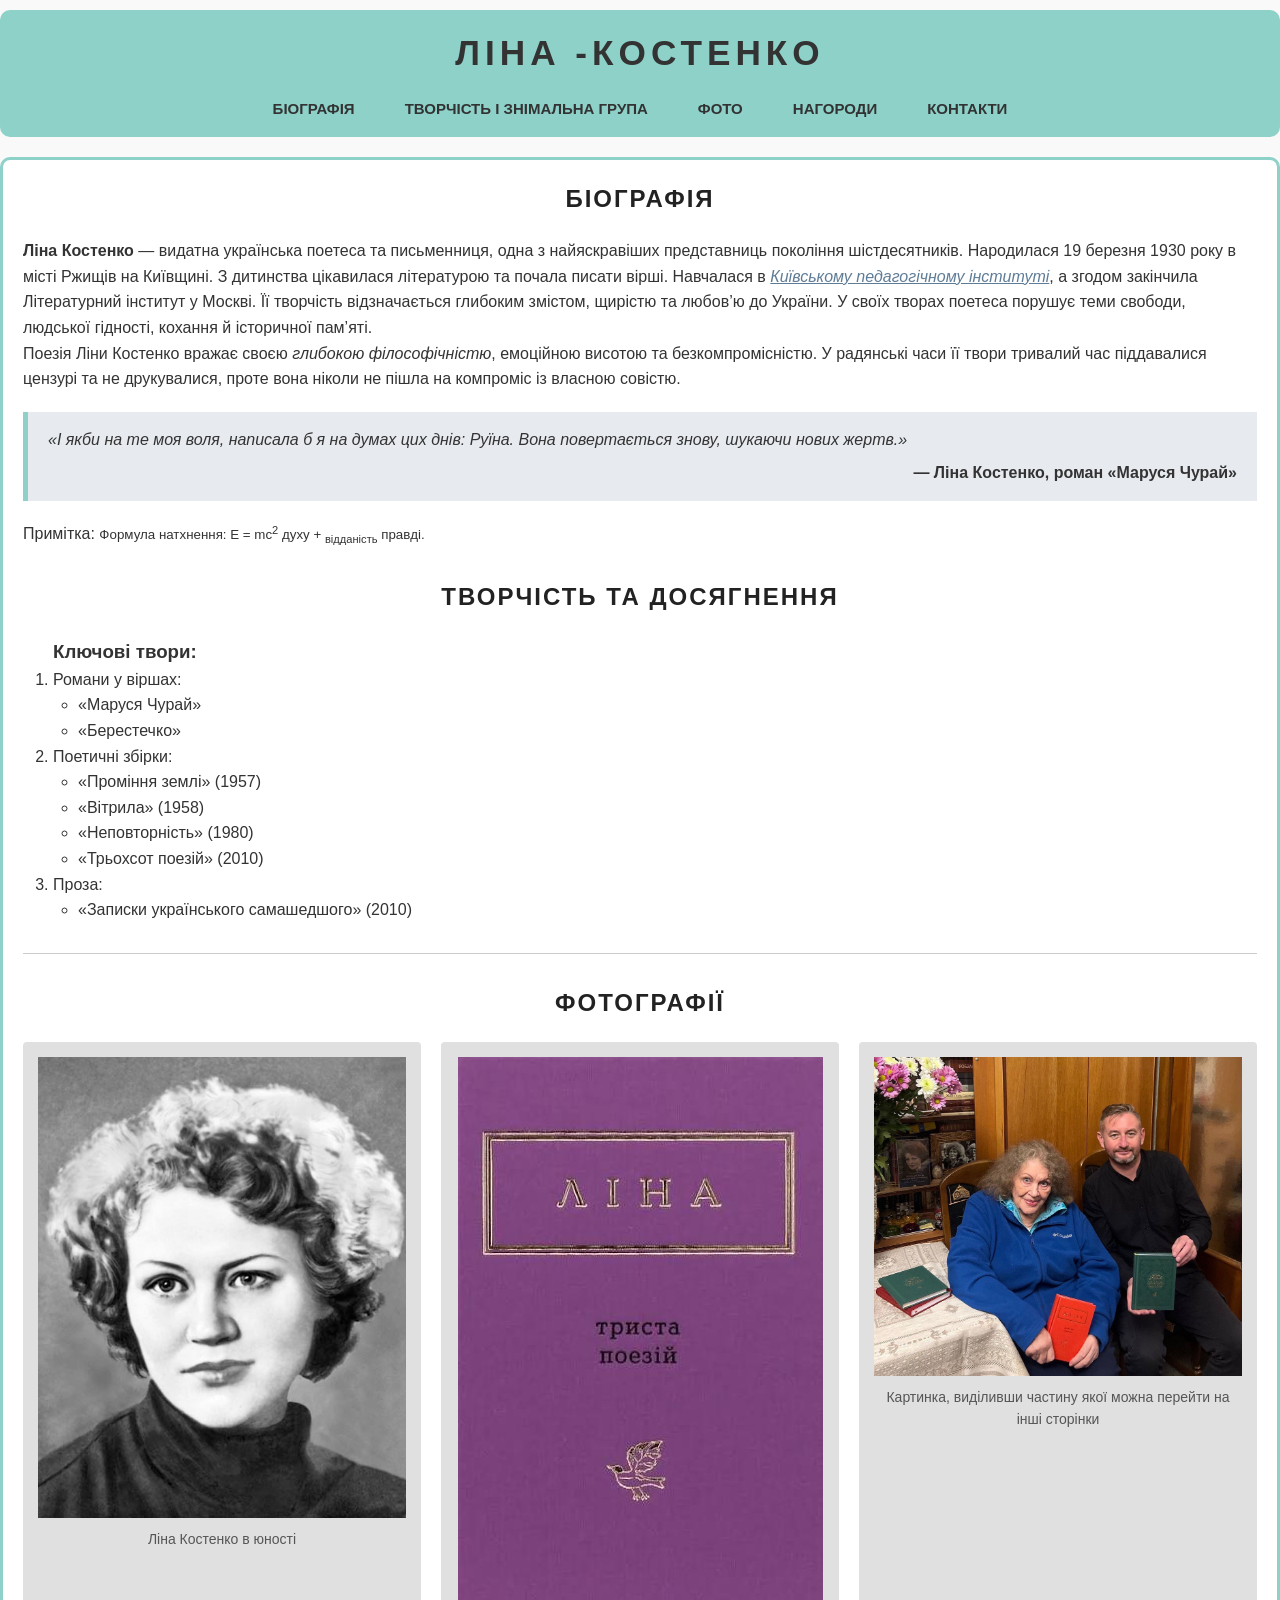
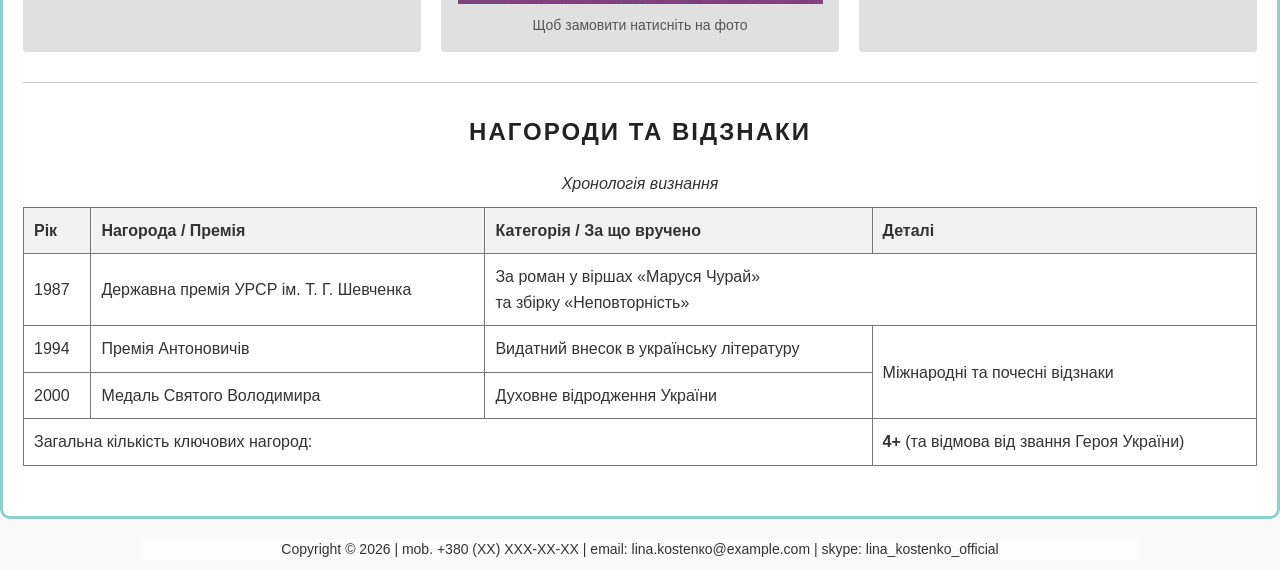
<file: index.html>
<!DOCTYPE html>
<html lang="uk">
<head>
    <meta charset="UTF-8">
    <meta name="viewport" content="width=device-width, initial-scale=1.0">
    <title>Ліна Костенко</title>
    <link rel="stylesheet" href="css/styles.css">
</head>

<body>
    <header class="header-main">
        <h1>ЛІНА  -КОСТЕНКО</h1>
        <nav>
            <ul class="nav-menu">
                <li><a href="#biography">БІОГРАФІЯ</a></li>
                <li><a href="#creativity">ТВОРЧІСТЬ І ЗНІМАЛЬНА ГРУПА</a></li>
                <li><a href="#gallery">ФОТО</a></li>
                <li><a href="#awards">НАГОРОДИ</a></li>
                <li><a href="contact.html">КОНТАКТИ</a></li>
            </ul>
        </nav>
    </header>

    <main class="container">

        <!-- Секція "СЮЖЕТ / БІОГРАФІЯ" -->
        <section id="biography" class="section-box">
            <h2>БІОГРАФІЯ</h2>
            <p>

             <strong>Ліна Костенко</strong> — видатна українська поетеса та письменниця, одна з найяскравіших представниць покоління шістдесятників. Народилася 19 березня 1930 року в місті Ржищів на Київщині.
               З дитинства цікавилася літературою та почала писати вірші. Навчалася в <a href="https://uk.wikipedia.org/wiki/%D0%A3%D0%BA%D1%80%D0%B0%D1%97%D0%BD%D1%81%D1%8C%D0%BA%D0%B8%D0%B9_%D0%B4%D0%B5%D1%80%D0%B6%D0%B0%D0%B2%D0%BD%D0%B8%D0%B9_%D1%83%D0%BD%D1%96%D0%B2%D0%B5%D1%80%D1%81%D0%B8%D1%82%D0%B5%D1%82_%D1%96%D0%BC%D0%B5%D0%BD%D1%96_%D0%9C%D0%B8%D1%85%D0%B0%D0%B9%D0%BB%D0%B0_%D0%94%D1%80%D0%B0%D0%B3%D0%BE%D0%BC%D0%B0%D0%BD%D0%BE%D0%B2%D0%B0" target="_blank" rel="noopener"><em>Київському педагогічному інституті</em></a>, а згодом закінчила Літературний інститут у Москві.
               Її творчість відзначається глибоким змістом, щирістю та любов’ю до України. У своїх творах поетеса порушує теми свободи, людської гідності, кохання й історичної пам’яті.

            <p>
                Поезія Ліни Костенко вражає своєю <em>глибокою філософічністю</em>, емоційною висотою та безкомпромісністю. 
                У радянські часи її твори тривалий час піддавалися цензурі та не друкувалися, проте вона ніколи 
                не пішла на компроміс із власною совістю.
            </p>

            <blockquote cite="https://uk.wikipedia.org/wiki/Костенко_Ліна_Василівна">
                <p>«І якби на те моя воля, написала б я на думах цих днів: Руїна. Вона повертається знову, шукаючи нових жертв.»</p>
                <cite>— Ліна Костенко, роман «Маруся Чурай»</cite>
            </blockquote>

            <p>Примітка: <small>Формула натхнення: Е = mc<sup>2</sup> духу + <sub>відданість</sub> правді.</small></p>
        </section>






        <!-- Секція "пТВОРЧІСТЬ" -->
        <section id="creativity" class="section-box">
            <h2>ТВОРЧІСТЬ ТА ДОСЯГНЕННЯ</h2>
            <div class="list-wrapper">
                <h3>Ключові твори:</h3>
                <ol>
                    <li>Романи у віршах:
                        <ul>
                            <li>«Маруся Чурай»</li>
                            <li>«Берестечко»</li>
                        </ul>
                    </li>
                    <li>Поетичні збірки:
                        <ul>
                            <li>«Проміння землі» (1957)</li>
                            <li>«Вітрила» (1958)</li>
                            <li>«Неповторність» (1980)</li>
                            <li>«Трьохсот поезій» (2010)</li>
                        </ul>
                    </li>
                    <li>Проза:
                        <ul>
                            <li>«Записки українського самашедшого» (2010)</li>
                        </ul>
                    </li>
                </ol>
            </div>
        </section>

        <hr>

        <!-- Секція "ФОТО" -->
        <section id="gallery" class="section-box">
            <h2>ФОТОГРАФІЇ</h2>
            <div class="gallery-grid">
                <!-- 1. Звичайна картинка -->
                <figure class="gallery-item">
                    <img src="images/Kostenko Lina Vasilivna.jpg" alt="Портрет Ліни Костенко">
                    <figcaption>Ліна Костенко в юності</figcaption>
                </figure>

                <!-- 2. Картинка-посилання -->
                <figure class="gallery-item">
                    <a href="contact.html">
                        <img src="images/imageBook.jfif" alt="Посилання на контакти">
                    </a>
                    <figcaption>Щоб замовити натисніть на фото</figcaption>
                </figure>

                <!-- 3. Картинка з карти посилань (Image Map) -->
              <figure class="gallery-item">
                    <img src="images/757700_4.jpg" alt="Карта посилань" usemap="#photo-map">
                    <map name="photo-map">
                        <area shape="rect" coords="0,0,125,180" href="#biography" alt="До Біографії">
                        <area shape="rect" coords="126,0,250,180" href="https://uk.wikipedia.org/wiki/%D0%96%D0%B0%D0%B4%D0%B0%D0%BD_%D0%A1%D0%B5%D1%80%D0%B3%D1%96%D0%B9_%D0%92%D1%96%D0%BA%D1%82%D0%BE%D1%80%D0%BE%D0%B2%D0%B8%D1%87" alt="До Контактів">
                    </map>
                    <figcaption>Картинка, виділивши частину якої можна перейти на інші сторінки</figcaption>
                </figure>
            </div>
        </section>
            </div>
        </section>

        <hr>

        <!-- Секція "НАГОРОДИ" (Таблиця) -->
        <section id="awards" class="section-box">
            <h2>НАГОРОДИ ТА ВІДЗНАКИ</h2>
            <table class="custom-table">
                <caption>Хронологія визнання</caption>
                <thead>
                    <tr>
                        <th>Рік</th>
                        <th>Нагорода / Премія</th>
                        <th>Категорія / За що вручено</th>
                        <th>Деталі</th>
                    </tr>
                </thead>
                <tbody>
                    <tr>
                        <td>1987</td>
                        <td>Державна премія УРСР ім. Т. Г. Шевченка</td>
                        <td colspan="2">За роман у віршах «Маруся Чурай» <br>та збірку «Неповторність»</td>
                    </tr>
                    <tr>
                        <td>1994</td>
                        <td>Премія Антоновичів</td>
                        <td>Видатний внесок в українську літературу</td>
                        <td rowspan="2">Міжнародні та почесні відзнаки</td>
                    </tr>
                    <tr>
                        <td>2000</td>
                        <td>Медаль Святого Володимира</td>
                        <td>Духовне відродження України</td>
                    </tr>
                </tbody>
                <tfoot>
                    <tr>
                        <td colspan="3">Загальна кількість ключових нагород:</td>
                        <td><strong>4+</strong> (та відмова від звання Героя України)</td>
                    </tr>
                </tfoot>
            </table>
        </section>

    </main>

    <!-- Підвал -->
    <footer class="footer-main">
        <p>Copyright &copy; 2026 | mob. +380 (XX) XXX-XX-XX | email: lina.kostenко@example.com | skype: lina_kostenko_official</p>
    </footer>

</body>
</html>
</file>
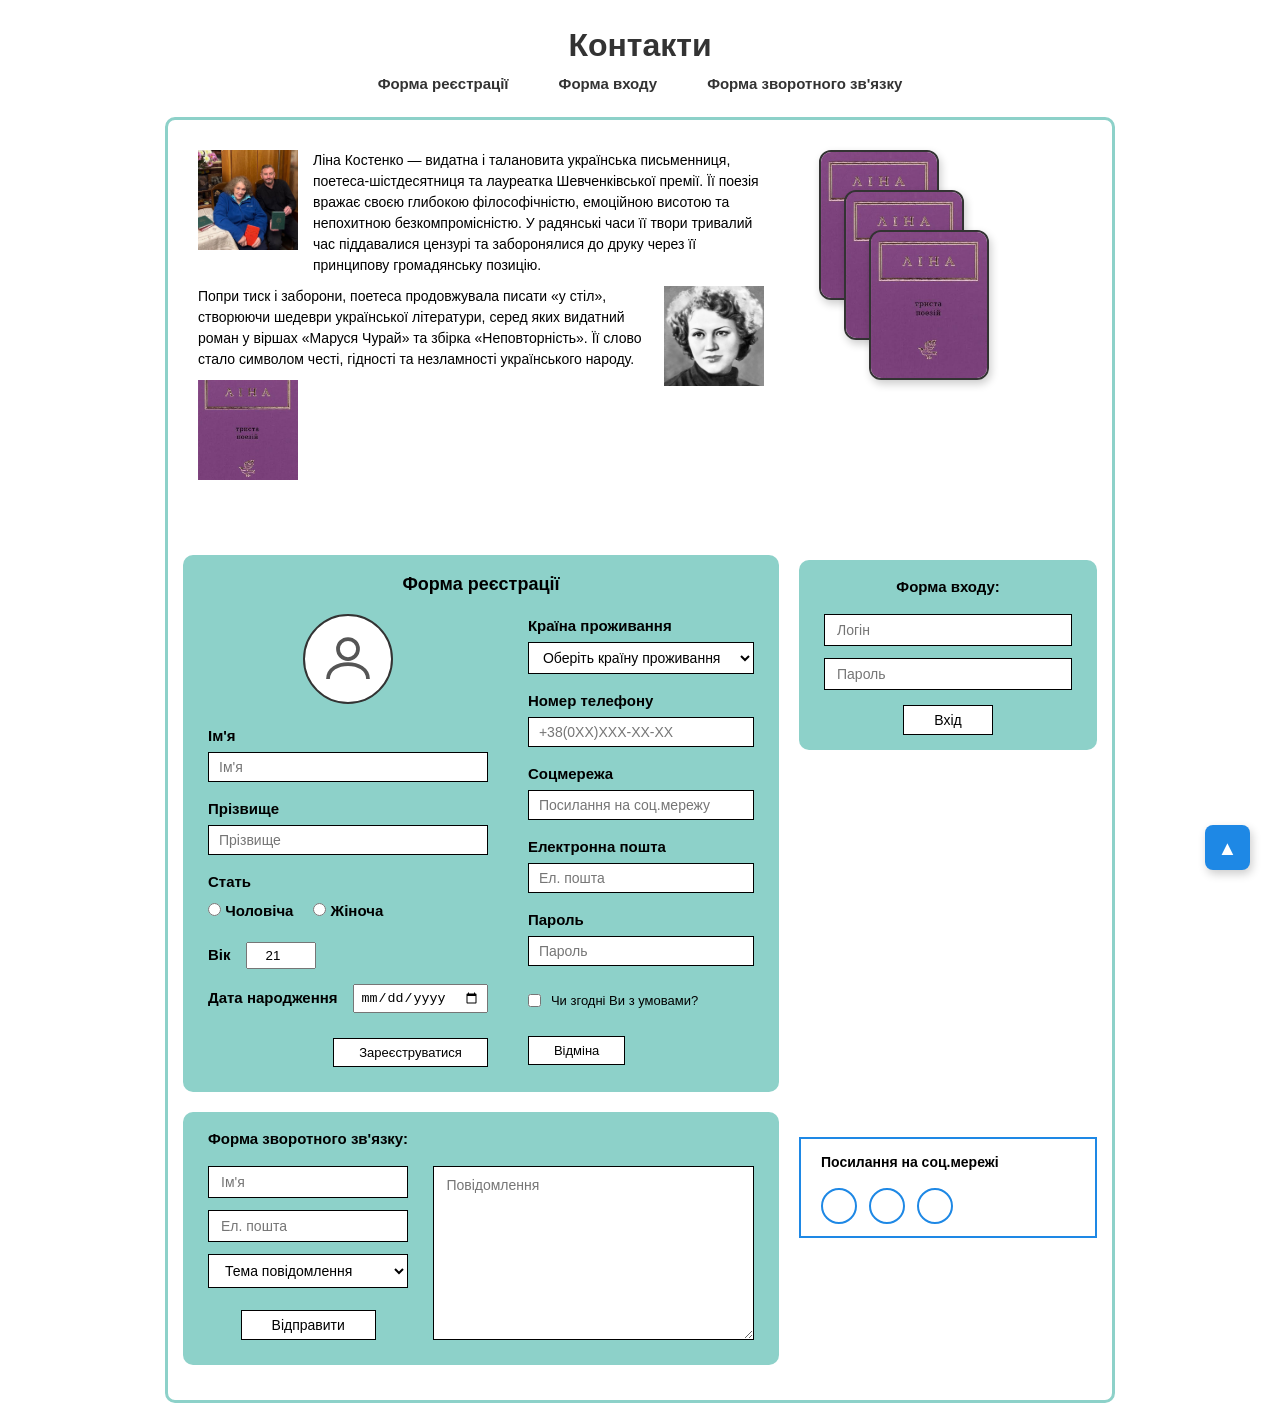
<file: contact.html>
<!DOCTYPE html>
<html lang="uk">
<head>
    <meta charset="UTF-8">
    <meta name="viewport" content="width=device-width, initial-scale=1.0">
    <title>Контакти</title>
    <link rel="stylesheet" href="css/styles.css">
</head>
<body class="contact-body">

    <!-- Заголовок лабораторної -->
    <header class="header" id="headerr">
        <h1>Контакти</h1>
         <nav>
            <ul class="nav-menu">
                <li><a href="#registerForm">Форма реєстрації</a></li>
                <li><a href="#login">Форма входу</a></li>
                <li><a href="#conection">Форма зворотного зв'язку</a></li>
            </ul>
        </nav>
    </header>

    <div class="contact-container">

        <!-- Верхній блок з позиціонуванням та float -->
        <div class="top-grid">
            <div class="info-block">
              <img src="images/757700_4.jpg" alt="Ліна Костенко та Сергій Жадан" class="float-img-left">
              <p>
                 Ліна Костенко — видатна і талановита українська письменниця, поетеса-шістдесятниця та лауреатка Шевченківської премії. 
                 Її поезія вражає своєю глибокою філософічністю, емоційною висотою та непохитною безкомпромісністю. 
                 У радянські часи її твори тривалий час піддавалися цензурі та заборонялися до друку через її принципову громадянську позицію.
              </p>

              <img src="images/Kostenko Lina Vasilivna.jpg" alt="Портрет Ліни Костенко" class="float-img-right">
              <p>
                  Попри тиск і заборони, поетеса продовжувала писати «у стіл», створюючи шедеври української літератури, 
                  серед яких видатний роман у віршах «Маруся Чурай» та збірка «Неповторність». 
                  Її слово стало символом честі, гідності та незламності українського народу.
              </p>


              <img src="images/imageBook.jfif" alt="Творчість Ліни Костенко" class="no-float-img">


            </div>

            <!-- Блок із картками (stacked relative/absolute) -->
                       <div class="cards-block">
                  <!-- шар 1 -->
                   <div class="stacked-card card-red">
                   <img src="images/imageBook.jfif" alt="Фото 1">
                  </div>

                          <!-- шар 2 -->
                <div class="stacked-card card-blue">
             <img src="images/imageBook.jfif" alt="Фото 2">
             </div>

                   <!--шар 3 -->
             <div class="stacked-card card-orange">
            <img src="images/imageBook.jfif" alt="Фото 3">
         </div>
       </div>

  
              


        <!-- Головна Форма Реєстрації-->
        <form class="main-form" id="registerForm" action="#" method="POST">
            <h2>Форма реєстрації</h2>
            <div class="form-content">
        <!-- ЛІВА КОЛОНКА -->
        <div class="form-col">
            <!-- Аватарка (іконка користувача) -->
            <div class="avatar-circle">
                <svg width="60" height="60" viewBox="0 0 24 24" fill="none" stroke="#555" stroke-width="1.5">
                    <circle cx="12" cy="8" r="4"></circle>
                    <path d="M4 20c0-4 4-6 8-6s8 2 8 6"></path>
                </svg>
            </div>

            <!-- Поле: Ім'я -->
            <div class="form-group">
                <label for="fname">Ім'я</label>
                <input type="text" id="fname" name="fname" placeholder="Ім'я" required minlength="2">
            </div>

            <!-- Поле: Прізвище -->
            <div class="form-group">
                <label for="lname">Прізвище</label>
                <input type="text" id="lname" name="lname" placeholder="Прізвище" required>
            </div>

            <!-- Поле: Стать -->
            <div class="form-group">
                <label>Стать</label>
                <div class="radio-group">
                    <label class="radio-label">
                        <input type="radio" name="gender" value="male" required> Чоловіча
                    </label>
                    <label class="radio-label">
                        <input type="radio" name="gender" value="female"> Жіноча
                    </label>
                </div>
            </div>

            <!-- Поле: Вік -->
            <div class="form-group inline-group">
                <label for="age">Вік</label>
                <input type="number" id="age" name="age" value="21" min="12" max="100">
            </div>

            <!-- Поле: Дата народження -->
            <div class="form-group inline-group">
                <label for="bday">Дата народження</label>
                <input type="date" id="bday" name="bday">
            </div>

            <!-- Кнопка надсилання в лівій колонці -->
            <div class="form-btn-wrapper btn-left">
                <button type="submit" class="form-btn">Зареєструватися</button>
            </div>
        </div>

        <!-- ПРАВА КОЛОНКА -->
        <div class="form-col">
            <!-- Поле: Країна проживання -->
            <div class="form-group">
                <label for="country">Країна проживання</label>
                <select id="country" name="country">
                    <option value="">Оберіть країну проживання</option>
                    <option value="ua">Україна</option>
                    <option value="pl">Польща</option>
                    <option value="de">Німеччина</option>
                </select>
            </div>

            <!-- Поле: Номер телефону -->
            <div class="form-group">
                <label for="phone">Номер телефону</label>
                <input type="tel" id="phone" name="phone" placeholder="+38(0XX)XXX-XX-XX">
            </div>

            <!-- Поле: Соцмережа -->
            <div class="form-group">
                <label for="social"> Соцмережа</label>
                <input type="url" id="social" name="social" placeholder="Посилання на соц.мережу">
            </div>

            <!-- Поле: Електронна пошта -->
            <div class="form-group">
                <label for="email">Електронна пошта</label>
                <input type="email" id="email" name="email" placeholder="Ел. пошта" required>
            </div>

            <!-- Поле: Пароль -->
            <div class="form-group">
                <label for="password">Пароль</label>
                <input type="password" id="password" name="password" placeholder="Пароль" required minlength="6">
            </div>

            <!-- Поле: Згода з умовами -->
            <div class="form-group checkbox-group">
                <input type="checkbox" id="terms" name="terms" required>
                <label for="terms">Чи згодні Ви з умовами?</label>
            </div>

            <!-- Кнопка скидання в правій колонці -->
            <div class="form-btn-wrapper btn-right">
                <button type="reset" class="form-btn">Відміна</button>
            </div>
        </div>
    </div>
</form>





       
<!-- 1. ФОРМА ВХОДУ (у контейнері для центрування) -->
<div class="login-form-container">
    <form class="login-form" id="login" action="#" method="POST">
        <h3>Форма входу:</h3>
        
        <div class="form-group">
            <input type="text" name="login" placeholder="Логін" required>
        </div>
        
        <div class="form-group">
            <input type="password" name="login_pass" placeholder="Пароль" required>
        </div>
        
        <div class="btn-center">
            <button type="submit" class="form-btn">Вхід</button>
        </div>
    </form>
</div>

<!-- 2. ФОРМА ЗВОРОТНОГО ЗВ'ЯЗКУ (на всю ширину) -->
<form class="feedback-form" id=conection action="#" method="POST">
    <h3>Форма зворотного зв'язку:</h3>
    
    <div class="feedback-grid">
        <!-- Ліва колонка -->
        <div class="feedback-left">
            <div class="form-group">
                <input type="text" name="fb_name" placeholder="Ім'я" required>
            </div>
            
            <div class="form-group">
                <input type="email" name="fb_email" placeholder="Ел. пошта" required>
            </div>
            
            <div class="form-group">
                <select name="fb_subject">
                    <option value="">Тема повідомлення</option>
                    <option value="question">Запитання</option>
                    <option value="cooperation">Співпраця</option>
                </select>
            </div>
            
            <div class="btn-left-align">
                <button type="submit" class="form-btn">Відправити</button>
            </div>
        </div>
        
        <!-- Права колонка -->
        <div class="feedback-right">
            <textarea name="fb_message" placeholder="Повідомлення" rows="6"></textarea>
        </div>
    </div>
</form>

       
        <div class="social-bar">
            <span>Посилання на соц.мережі</span>
            <div class="social-icons">
                <a href="https://www.instagram.com/lina_kostenko__ua/" class="circle-icon"></a>
                <a href="https://uk.wikipedia.org/wiki/%D0%9A%D0%BE%D1%81%D1%82%D0%B5%D0%BD%D0%BA%D0%BE_%D0%9B%D1%96%D0%BD%D0%B0_%D0%92%D0%B0%D1%81%D0%B8%D0%BB%D1%96%D0%B2%D0%BD%D0%B0" class="circle-icon"></a>
                <a href="https://esu.com.ua/article-3960" class="circle-icon"></a>
            </div>
        </div> 

    </div>

    <a href="#headerr" class="scroll-top-btn" title="Нагору">▲</a>




</body>
</html>
</file>
<file: css/styles.css>
/* ==========================================
   1. СКИДАННЯ ТА БАЗОВІ СТИЛІ (Box Model)
   ========================================== */
* {
    box-sizing: border-box;
    margin: 0;  
    padding: 0;
}

body {
    font-family: 'Segoe UI', Tahoma, Geneva, Verdana, sans-serif;
    line-height: 1.6;
    color: #333;
    background-color: #f9f9f9;
}

.container {
    max-width: 1300px;
    margin: 20px auto;
    padding: 20px;
    background-color: #fff;
    border: 3px solid #8dd1c9;
    border-radius: 10px;
}

/* ==========================================
   2. ШАПКА ТА НАВІГАЦІЯ (index.html)
   ========================================== */
.header-main {
    border-radius: 10px;
    padding: 15px;
    text-align: center;
    background-color: #8dd1c9;
    margin: 10px auto;
    max-width: 1300px;
}

.header-main h1 {
    font-size: clamp(1.4rem, 4vw, 2.2rem);
    letter-spacing: clamp(2px, 0.5vw, 5px);
    margin-bottom: 15px;
}

.nav-menu {
    list-style: none;
    display: flex;
    align-items: center;
    justify-content: center;
    gap: 30px;
    flex-wrap: wrap;
}

.nav-menu li {       
    display: inline; 
}

.nav-menu a {
    text-decoration: none;
    color: #333;
    font-weight: bold;
    font-size: 15px;
    padding: 5px 10px;
    transition: color 0.3s ease;
}

.nav-menu a:hover {
    color: #00253a;
    text-decoration: underline;
}

/* ==========================================
   3. СЕКЦІЇ ТА ТИПОГРАФІКА
   ========================================== */
.section-box {
    margin-bottom: 30px;
}

.section-box h2 {
    text-align: center;
    letter-spacing: 2px;
    margin-bottom: 20px;
    color: #222;
    text-transform: uppercase;
}

p a {
    color: #5f7c96;          /* Синій колір посилання */
    text-decoration: underline; /* Підкреслення */
    transition: color 0.2s ease;
}

p a:hover {
    color: #07355d;          /* Зміна кольору на зелений при наведенні */
}

blockquote {
    margin: 20px 0;
    padding: 15px 20px;
    background: #e7eaee;
    border-left: 5px solid #8dd1c9;
    font-style: italic;
}

blockquote cite {
    display: block;
    margin-top: 8px;
    font-weight: bold;
    font-style: normal;
    text-align: right;
}

hr {
    border: 0;
    height: 1px;
    background: #ccc;
    margin: 30px 0;
}


.list-wrapper {
    padding-left: 30px; /* Або margin-left: 30px; */
}

.list-wrapper ul {
    padding-left: 25px; /* Зсуває вкладений список вправо */
}

/* ==========================================
   4. ГАЛЕРЕЯ (ФОТО)
   ========================================== */
.gallery-grid {
    display: grid;
    grid-template-columns: repeat(auto-fit, minmax(250px, 1fr));
    gap: 1.25rem;

}

.gallery-item {
    background: #e0e0e0;
    padding: 15px;
    text-align: center;
    border-radius: 4px;
}

.gallery-item img {
    max-width: 100%;
    height: auto;
    display: block;
    margin: 0 auto 10px auto;
}

.gallery-item figcaption {
    font-size: 14px;
    color: #555;
    font-weight: 500;
}

/* ==========================================
   5. ТАБЛИЦІ
   ========================================== */
.custom-table {
    width: 100%;
    border-collapse: collapse;
    margin-top: 15px;
    position: relative;
}

.custom-table th, 
.custom-table td {
    border: 1px solid #777;
    padding: 10px;
    text-align: left;
}

.custom-table th {
    background-color: #f2f2f2;
}

.custom-table caption {
    margin-bottom: 10px;
    font-style: italic;
}

/* ------------------------------------------
   Стилізація підвалу (.footer-main)
   ------------------------------------------ */
.footer-main {
    text-align: center;         
    background-color: #fdfcfc;   
    margin: 20px auto 10px auto;   /* Зовнішні відступи */
    max-width: 1000px;           /* Максимальна ширина */
}

.footer-main p {
    font-size: 14px;             /* Розмір шрифту */
    color: #333333;            /* Темно-сірий колір тексту */
    margin: 0;                   /* Скидаємо стандартний відступ абзацу */
    line-height: 1.5;            /* Міжрядковий інтервал */
}


/* ==========================================
   6. СТОРІНКА КОНТАКТІВ ТА ФОРМИ (contact.html)
   ========================================== */
.contact-body {
    background-color: #fff;
    padding: 20px;
}

.header {
    text-align: center;
    margin-bottom: 20px;
}

.contact-container {
    max-width: 950px;
    margin: 0 auto;
    border: 3px solid #8dd1c9;
    border-radius: 10px;
    padding: 15px;
    position: relative;
}

.top-grid{
    display: grid;
    grid-template-columns: 2fr 1fr;
    gap: 20px;
    align-items: flex-start;
    margin-bottom: 20px;
}

/* ==========================================
   БЛОК ІЗ ОБТІКАННЯМ (FLOAT) ТА ТЕКСТОМ
   ========================================== */

.info-block {
    padding: 15px;
    background-color: #fff;
    margin-bottom: 20px;
}

.float-img-left {
    float: left;
    width: 100px;
    height: 100px;
    object-fit: cover;
    margin-right: 15px;  /* Відступ від картинки до тексту справа */
    margin-bottom: 10px; /* Відступ від картинки до тексту знизу */
}

.float-img-right {
    float: right;
    width: 100px;
    height: 100px;
    object-fit: cover;
    margin-left: 15px;   /* Відступ від картинки до тексту зліва */
    margin-bottom: 10px; /* Відступ знизу */
}

.info-block p {
    font-size: 14px;
    line-height: 1.5;
    color: #000;
    margin-bottom: 10px;
}

.no-float-img {
    float: none;         /* Вимикаємо обтікання */
    display: block;      /* Перетворюємо на блоковий елемент */
    width: 100px;
    height: 100px;
    object-fit: cover;
    margin-top: 10px;
}


/* ==========================================
   ВЕРХНІЙ БЛОК: СІТКА ТА НАКЛАДАННЯ КАРТОК
   ========================================== */

/* 2. Центральний блок із картками */
.cards-block {
    position: relative;
    min-height: 280px;
}

/* Базовий стиль для всіх 3-х карток */
.stacked-card {
    position: absolute;
    width: 120px;
    height: 150px;
    border: 2px solid #333;
    border-radius: 12px;
    overflow: hidden;
    box-shadow: 2px 4px 8px rgba(0, 0, 0, 0.2);
}

.stacked-card img {
    width: 100%;
    height: 100%;
    object-fit: cover;
}

/*  шар 1 */
.card-red {
    top: 15px;
    left: 20px;
    z-index: 1;
}

/* шар 2 */
.card-blue {
    top: 55px;
    left: 45px;
    z-index: 2;
}

/*  шар 3 */
.card-orange {
    top: 95px;
    left: 70px;
    z-index: 3;
}



/* ==========================================
   ФОРМА РЕЄСТРАЦІЇ (.main-form)
   ========================================== */

/* Блакитний фон та чорна рамка форми */
.main-form {
    background-color: #8dd1c9; /* Блакитний колір за макетом */
    padding: 15px 25px 25px 25px;
    margin-top: 20px;
    border-radius: 10px;
}

.main-form h2 {
    font-size: 18px;
    font-weight: bold;
    color: #000;
    margin-bottom: 15px;
    text-align: center;
}


.form-content {
    display: flex; 
    gap: 40px;
}

.form-col {
    flex: 1;
}

/* Кругла іконка аватара */
.avatar-circle {
    width: 90px;
    height: 90px;
    border: 2px solid #333;
    border-radius: 50%;
    background-color: #fff;
    display: flex;
    align-items: center;
    justify-content: center;
    margin: 0 auto 20px auto;
}

/* Відступи та налаштування полів */
.form-group {
    margin-bottom: 15px;
}

.form-group label {
    display: block;
    font-size: 15px;
    font-weight: bold;
    color: #000;
    margin-bottom: 4px;
}

.form-group input[type="text"],
.form-group input[type="tel"],
.form-group input[type="url"],
.form-group input[type="email"],
.form-group input[type="password"],
.form-group select {
    width: 100%;
    padding: 6px 10px;
    font-size: 14px;
    border: 1px solid #000;
    background-color: #fff;
    box-sizing: border-box;
    outline: none;
}

/* Властивості при фокусі */
.form-group input:focus,
.form-group select:focus {
    border-color: #1e88e5;
    box-shadow: 0 0 4px rgba(30, 136, 229, 0.4);
}

/* Рядкові блоки для Віку та Дати народження */
.inline-group {
    display: flex;
    align-items: center;
    gap: 15px;
}

.inline-group label {
    margin-bottom: 0;
    white-space: nowrap;
}

.inline-group input[type="number"] {
    width: 70px;
    padding: 4px;
    text-align: center;
}

.inline-group input[type="date"] {
    padding: 4px 6px;
}

/* Радіокнопки та чекбокси */
.radio-group {
    display: flex;
    gap: 20px;
    align-items: center;
    margin-top: 5px;
}

.radio-label {
    font-size: 14px;
    font-weight: normal;
    display: flex;
    align-items: center;
    gap: 5px;
    cursor: pointer;
}

.checkbox-group {
    display: flex;
    align-items: center;
    gap: 10px;
    margin-top: 25px;
}

.checkbox-group label {
    font-size: 13px;
    font-weight: normal;
    margin-bottom: 0;
    cursor: pointer;
}

/* Кнопки внизу колонок */
.form-btn-wrapper {
    margin-top: 25px;
    display: flex;
}

.btn-left {
    justify-content: flex-end;
}

.btn-right {
    justify-content: flex-start;
}

.form-btn {
    padding: 6px 25px;
    background-color: #fff;
    border: 1px solid #000;
    font-size: 13px;
    cursor: pointer;
    transition: background-color 0.2s ease;
}

.form-btn:hover {
    background-color: #f0f0f0;
}



/* ==========================================
   ФОРМА ВХОДУ (#login)
   ========================================== */

/* Контейнер для ідеального центрування форми по горизонталі */
.login-form-container {
    width: 100%;
    margin: 25px 0;
    display: flex;
    justify-content: center; /* Центрує форму по горизонталі */
}

/* Сама форма */
#login {
    background-color: #8dd1c9; /* Світло-зелений колір фону за макетом */
    padding: 15px 25px;
    width: 100%;
    max-width: 420px;          /* Обмежуємо ширину, щоб форма була по центру */
    text-align: center;
    border-radius: 10px;
}

/* Заголовок "Форма входу:" */
#login h3 {
    font-size: 15px;
    font-weight: bold;
    color: #000;
    margin-bottom: 15px;
    text-align: center;
}

/* Відступи між полями */
#login .form-group {
    margin-bottom: 12px;
}

/* Інпути Логіна та Пароля */
#login input[type="text"],
#login input[type="password"] {
    width: 100%;
    padding: 7px 12px;
    font-size: 14px;
    border: 1px solid #000;     /* Чорна рамка */
    background-color: #ffffff;  /* Білий фон */
    box-sizing: border-box;
    outline: none;
}

/* Зміна рамки при кліку (фокусі) */
#login input:focus {
    border-color: #2e7d32;
    box-shadow: 0 0 4px rgba(46, 125, 50, 0.4);
}

/* Центрування та стиль білої кнопки */
.btn-center {
    display: flex;
    justify-content: center;
    margin-top: 15px;
}

#login .form-btn {
    padding: 6px 30px;
    background-color: #ffffff;  /* Біла кнопка */
    border: 1px solid #000;     /* Чорна рамка */
    font-size: 14px;
    cursor: pointer;
    transition: background-color 0.2s ease;
}

#login .form-btn:hover {
    background-color: #f0f0f0;
}


/* ==========================================
   ФОРМА ЗВОРОТНОГО ЗВ'ЯЗКУ (.feedback-form)
   ========================================== */

.feedback-form {
    background-color: #8dd1c9; /* Світло-жовтий колір за макетом */
    padding: 15px 25px 25px 25px;
    border-radius: 10px;
}

/* Заголовок "Форма зворотного зв'язку:" */
.feedback-form h3 {
    font-size: 15px;
    font-weight: bold;
    color: #000;
    margin-bottom: 15px;
    text-align: left;
}

/* Двоколоночний макет через Flexbox */
.feedback-grid {
    display: flex; 
    gap: 25px;         
    align-items: stretch; 
}

/* Ліва колонка */
.feedback-left {
    flex: 1;            /* Займає 50% ширини */
    display: flex;
    flex-direction: column;
}

.feedback-left .form-group {
    margin-bottom: 12px;
}

.feedback-left input[type="text"],
.feedback-left input[type="email"],
.feedback-left select {
    width: 100%;
    padding: 7px 12px;
    font-size: 14px;
    border: 1px solid #000;
    background-color: #ffffff;
    box-sizing: border-box;
    outline: none;
}

/* Права колонка з багаторядковим полем */
.feedback-right {
    flex: 1.6;          /* Трохи ширша за ліву для більшого поля повідомлення */
}

.feedback-right textarea {
    width: 100%;
    height: 100%;        /* Розтягується на всю висоту лівої колонки */
    min-height: 140px;
    padding: 10px 12px;
    font-size: 14px;
    font-family: inherit;
    border: 1px solid #000;
    background-color: #ffffff;
    box-sizing: border-box;
    resize: vertical;    /* Дозволяє користувачеві змінювати висоту за потреби */
    outline: none;
}

/* Ефекти фокусування */
.feedback-left input:focus,
.feedback-left select:focus,
.feedback-right textarea:focus {
    border-color: #fbc02d;
    box-shadow: 0 0 4px rgba(251, 192, 45, 0.6);
}

/* Вирівнювання кнопки "Відправити" по центру лівої колонки */
.btn-left-align {
    display: flex;
    justify-content: center;
    margin-top: 10px;
}

.feedback-form .form-btn {
    padding: 6px 30px;
    background-color: #ffffff;
    border: 1px solid #000;
    font-size: 14px;
    cursor: pointer;
    transition: background-color 0.2s ease;
}

.feedback-form .form-btn:hover {
    background-color: #f0f0f0;
}


/* ==========================================
   НИЖНЯ ПАНЕЛЬ СОЦМЕРЕЖ (.social-bar)
   ========================================== */

.social-bar {
    display: flex;
    align-items: center;
    justify-content: space-between;
    flex-wrap: wrap;
    gap: 15px;                  /* Відступ між текстом та іконками */
    margin-top: 25px;
    padding: 12px 20px;
    border: 2px solid #1e88e5;  /* Суцільна блакитна рамка за вашим запитом */
    background-color: #ffffff;  /* Білий фон всередині блоку */
}

/* Текст у панелі */
.social-bar span {
    font-size: 14px;
    font-weight: bold;
    color: #000000;
    white-space: nowrap;        /* Текст не переноситеметься на новий рядок */
}

/* Контейнер для круглих іконок */
.social-icons {
    display: flex;
    align-items: center;
    gap: 12px;                  /* Відстань між круглими іконками */
}

/* Круглі посилання-іконки */
.circle-icon {
    display: inline-block;
    width: 36px;
    height: 36px;
    border: 2px solid #1e88e5;  /* Блакитна рамка для кожної іконки */
    border-radius: 50%;         /* Робить блок ідеальним колом */
    background-color: #ffffff;
    transition: all 0.2s ease;
}

/* Ефект при наведенні курсору на іконки */
.circle-icon:hover {
    background-color: #bbdefb;  /* Світло-блакитний фон при наведенні */
    transform: scale(1.08);     /* Легке збільшення іконки */
}


/* ==========================================
   ФІКСОВАНА КНОПКА "ВГОРУ" (POSITION: FIXED)
   ========================================== */

.scroll-top-btn {
    position: fixed;         /* Фіксує кнопку відносно вікна браузера */
    bottom: 30px;            /* Відступ 30px від нижнього краю екрана */
    right: 30px;             /* Відступ 30px від правого краю екрана */
    z-index: 999;            /* Гарантує, що кнопка буде поверх усіх елементів */
    width: 45px;
    height: 45px;
    background-color: #1e88e5;/* Синій колір стрілки як на макеті */
    color: #ffffff;          /* Білий колір символу стрілки */
    border-radius: 8px;      /* Трохи заокруглені кути */
    display: flex;
    align-items: center;
    justify-content: center;
    font-size: 20px;
    text-decoration: none;   /* Прибирає стандартне підкреслення посилання */
    box-shadow: 2px 4px 10px rgba(0, 0, 0, 0.2);
    
    transition: all 0.2s ease;
}

/* Ефект при наведенні мишкою */
.scroll-top-btn:hover {
    background-color: #1565c0; /* Темніший відтінок синього */
    transform: translateY(-3px);/* Легкий зсув вгору при наведенні */
}




@media (max-width: 1024px) {
    .container,
    .header-main {
        margin: 10px 15px;
        padding: 15px;
    }

    .nav-menu{
        gap: 20px;
    }

    .form-content{
        gap: 20px;
    }
}

@media (max-width: 768px) {
    .top-grid {
        grid-template-columns: 1fr;
    }

    .cards-block {
        margin: 0 auto;
        width: 220px;
        min-height: 260px;
    }

    .form-content,
    .feedback-grid {
        flex-direction: column;
        gap: 15px;
    }

    .btn-left,
    .btn-right {
        justify-content: center;
    }

    .social-bar {
        flex-direction: column;
        text-align: center;
    }

}

@media (max-width: 480px) {
    .nav-menu {
        flex-direction: column;
        gap: 10px;
        width: 100%;
    }

    .nav-menu a {
        display: block;
        padding: 8px;
        background-color: rgba(255, 255, 255, 0.4);
        border-radius: 5px;
    }

    .footer-main {
        flex-direction: column;
        text-align: center;
        gap: 8px;
    }

    .custom-table th,
    .custom-table td {
        padding: 5px;
        font-size: 12px;
        word-break: break-word;
    }

    .float-img-left,
    .float-img-right {
        float: none;
        display: block;
        margin: 0 auto 15px auto;
        width: 140px;
        height: 140px;
    }

    .inline-group {
        flex-wrap: wrap;
        gap: 8px;
    }

    .scroll-top-btn {
        bottom: 15px;
        right: 15px;
        width: 38px;
        height: 38px;
        font-size: 16px;
    }

}
</file>
